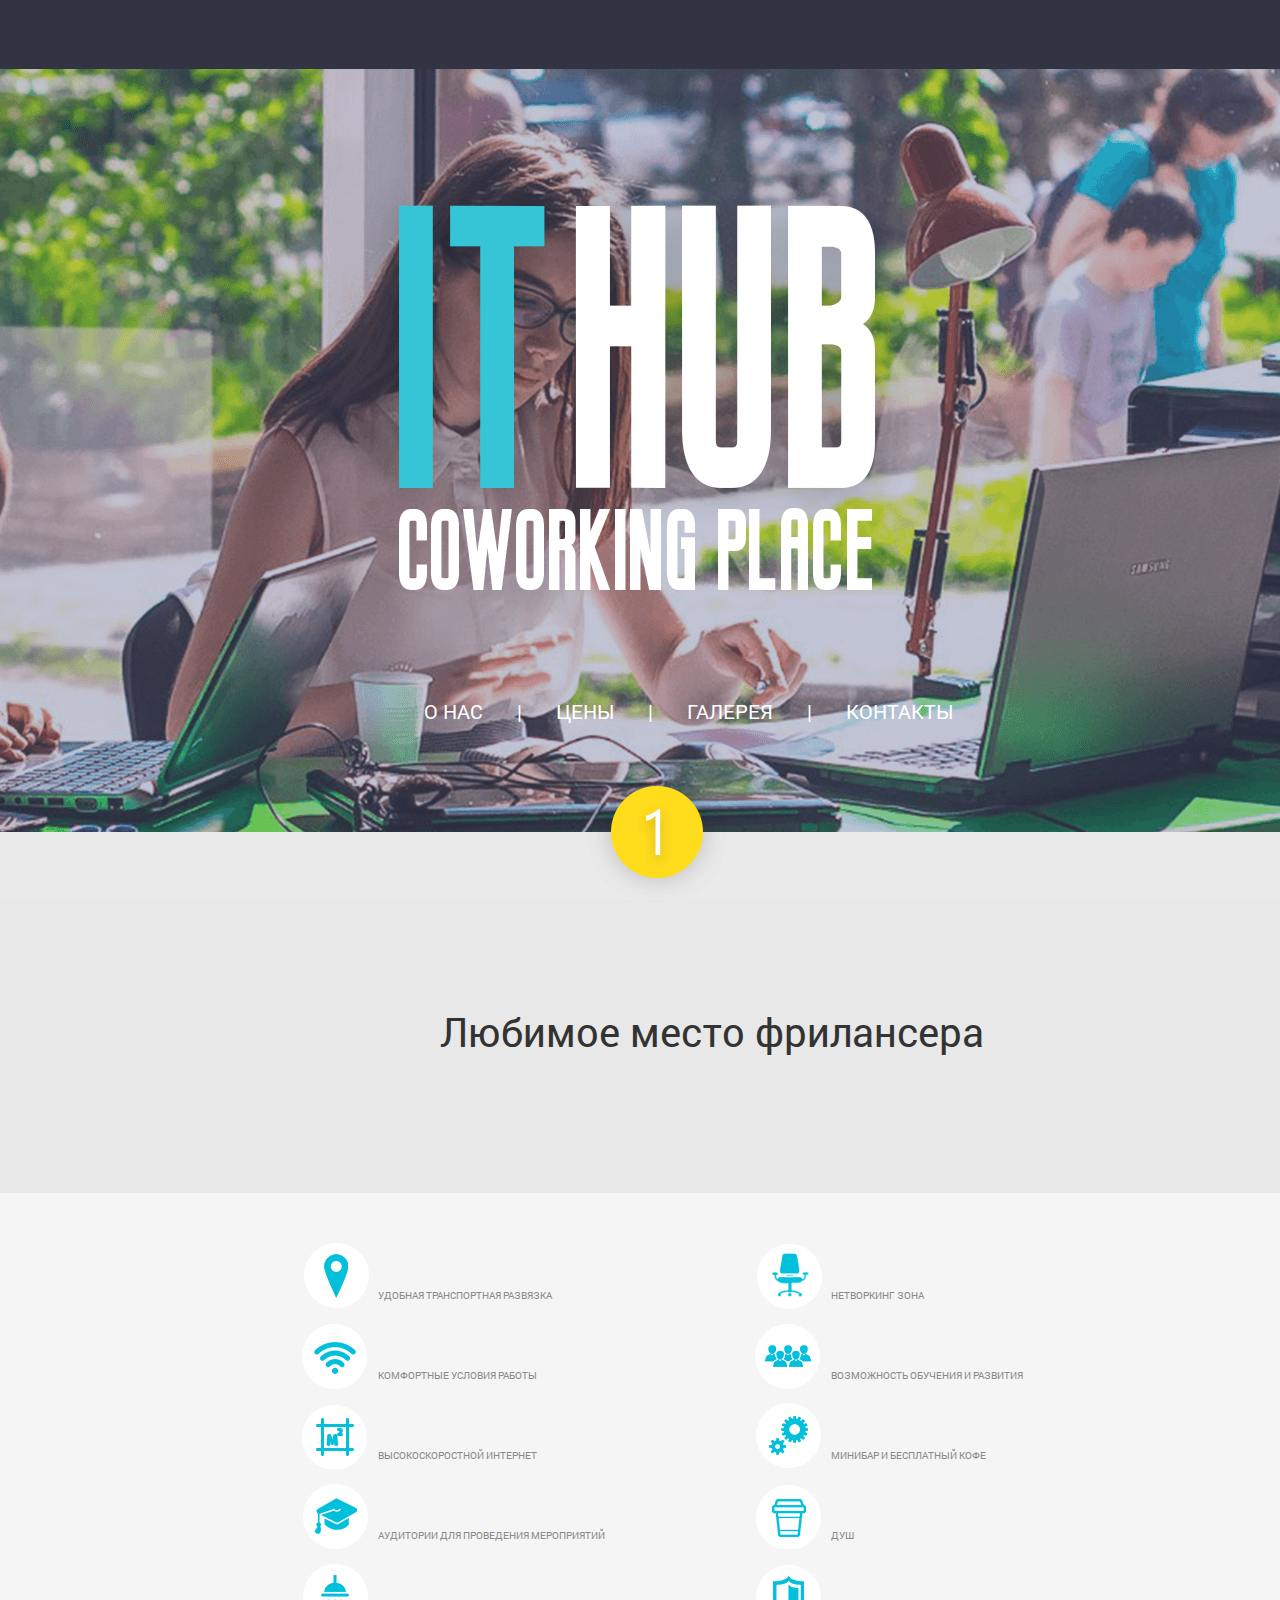
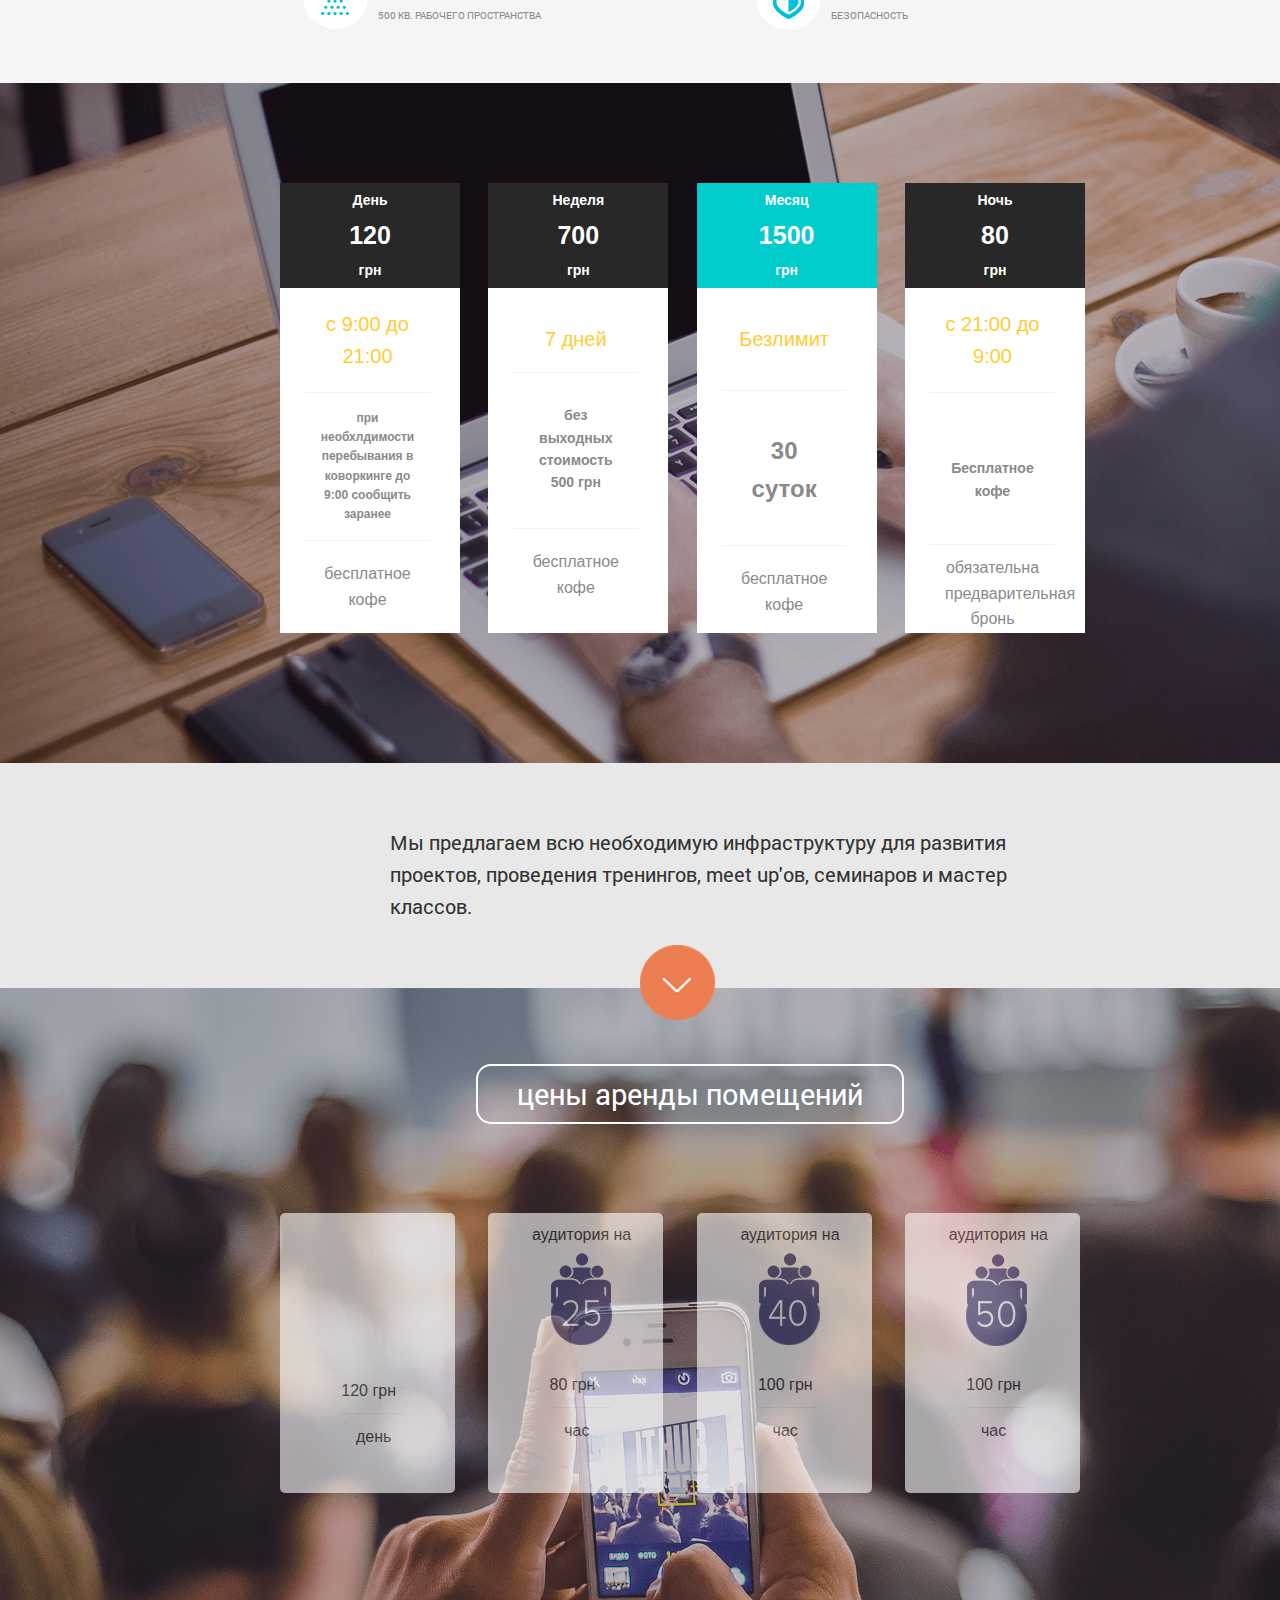
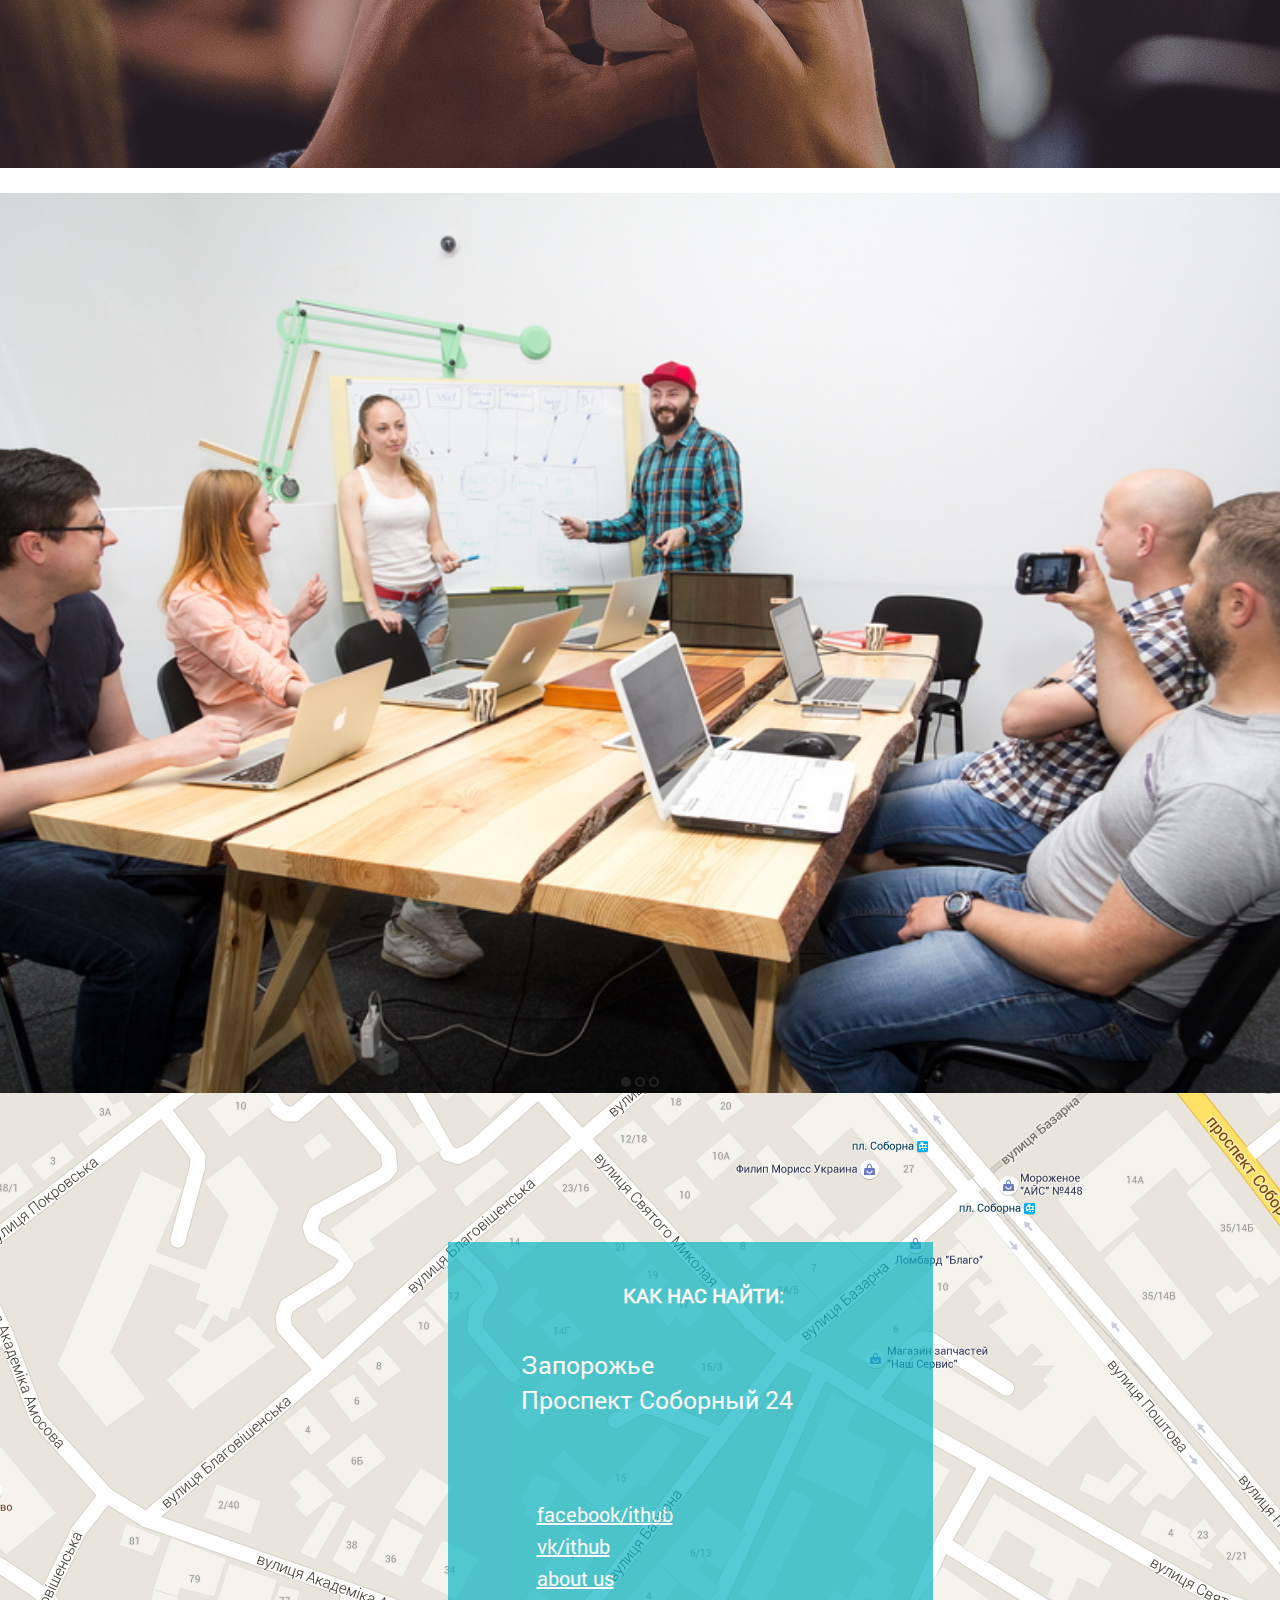
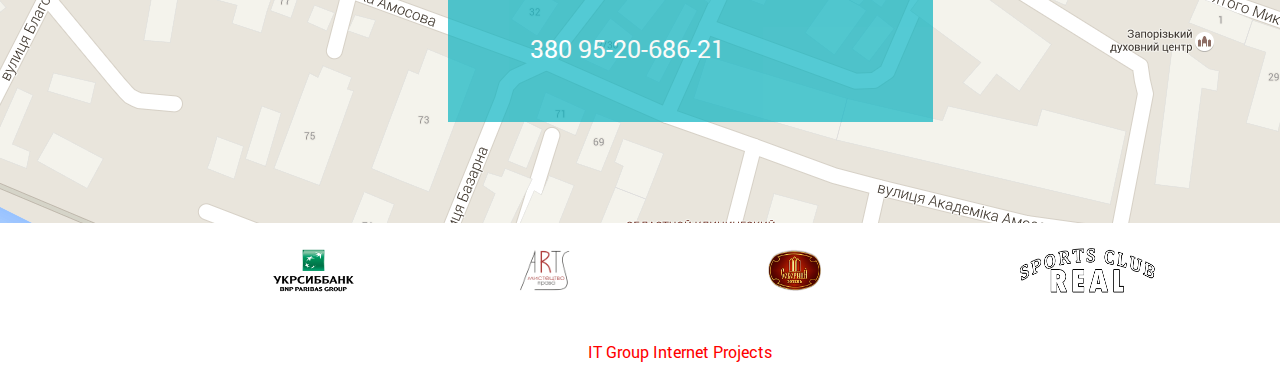
<file: public/v2/index.html>
<!DOCTYPE html>
<!--[if lt IE 7 ]><html class="ie ie6" lang="en"> <![endif]-->
<!--[if IE 7 ]><html class="ie ie7" lang="en"> <![endif]-->
<!--[if IE 8 ]><html class="ie ie8" lang="en"> <![endif]-->
<!--[if (gte IE 9)|!(IE)]><!--><html lang="ru"> <!--<![endif]-->

<head>

	<meta charset="utf-8">

	<title>IT Hub - коворкинг</title>
	<meta name="description" content="">

	<link rel="shortcut icon" href="img/favicon/favicon.ico" type="image/x-icon">
	<link rel="apple-touch-icon" href="img/favicon/apple-touch-icon.png">
	<link rel="apple-touch-icon" sizes="72x72" href="img/favicon/apple-touch-icon-72x72.png">
	<link rel="apple-touch-icon" sizes="114x114" href="img/favicon/apple-touch-icon-114x114.png">

	<meta http-equiv="X-UA-Compatible" content="IE=edge">
	<meta name="viewport" content="width=device-width, initial-scale=1, maximum-scale=1">

	<link rel="stylesheet" href="libs/bootstrap/css/bootstrap-grid.min.css">
	<link rel="stylesheet" href="libs/animate/animate.css">
	
	<link rel="stylesheet" href="css/fonts.css">
	<link rel="stylesheet" href="css/main.css">
	<link rel="stylesheet" href="css/media.css">

	<link rel="stylesheet" href="css/superslides.css">

	
	<link rel="stylesheet" href="css/full-slider.css">

	

</head>

<body>

	<!-- Здесь пишем код -->

	<div class="container-fluid">
		<div class="row">
				<div class="head"></div>
		</div>
	</div>

	<div class="container-fluid">
		<div class="row">
				<div class="head-menu">
					<div class="head-bg"></div>
					<div class="logo-hub"></div>
					<ul class="main-menu">
							<li><a href="#top1" class="scrollto">О НАС</a></li>
							<li><a>&nbsp;|&nbsp;</a></li>
							<li><a href="#top2" class="scrollto">ЦЕНЫ</a></li>
							<li><a>&nbsp;|&nbsp;</a></li>
							<li><a href="#top3" class="scrollto">ГАЛЕРЕЯ</a></li>
							<li><a>&nbsp;|&nbsp;</a></li>
							<li><a href="#top4" class="scrollto">КОНТАКТЫ</a></li>
					</ul>

				</div>
				<div class="icon-one"></div>
				<div class="container-fluid" id="top1">
					<div class="row">
						<div class="description" >
							<div class="col-md-12">
								<p class="title">Любимое место фрилансера</p>
								<!--<p class="desc">Это оборудованное всем необходимым пространство для занятия бизнесом или определенной работой которое любой желающий может взять в аренду</p>-->
							</div>
						</div>
					</div>
				</div>

				<div class="container-fluid">
					<div class="row">
						<div class="features">
							<div class="col-md-8 col-md-offset-3" id="feature1">
					            <div class="col-md-4 portfolio-item">
					                <p class="feature" id="place">удобная транспортная развязка </p>
					            </div>
					            <div class="col-md-4 portfolio-item">
					                <p class="feature" id="network">нетворкинг зона </p>
					            </div>  
					        </div>

					        <div class="col-md-8 col-md-offset-3" >
					            <div class="col-md-4 portfolio-item">
					                <p class="feature" id="comfort">комфортные условия работы</p>
					            </div>
					            <div class="col-md-4 portfolio-item">
					                <p class="feature" id="learning">возможность обучения и развития </p>
					            </div>  
					        </div>

					        <div class="col-md-8 col-md-offset-3">
					            <div class="col-md-4 portfolio-item">
					                <p class="feature" id="wifi">высокоскоростной интернет </p>
					            </div>
					            <div class="col-md-4 portfolio-item">
					                <p class="feature" id="coffe">минибар и бесплатный кофе </p>
					            </div>  
					        </div>

					        <div class="col-md-8 col-md-offset-3">
					            <div class="col-md-4 portfolio-item">
					                <p class="feature" id="m2">аудитории для проведения мероприятий </p>
					            </div>
					            <div class="col-md-4 portfolio-item">
					                <p class="feature" id="shower">душ </p>
					            </div>  
					        </div>

					        <div class="col-md-8 col-md-offset-3">
					            <div class="col-md-4 portfolio-item">
					                <p class="feature" id="event-place">500 кв. рабочего пространства </p>
					            </div>
					            <div class="col-md-4 portfolio-item">
					                <p class="feature" id="security">безопасность </p>
					            </div>  
					        </div>
						</div>
					</div>
				</div>

				<div class="price-block"  id="top2">
						<!--<div class="price-description">
								<p class="price-title">ЦЕНЫ АРЕНДЫ</p>
								<p class="price-desc">рабочего места в <span id="coworking_text">коворкинге</span></p>
						</div>-->
						
					<div class="container-fluid">
						<div class="row">
<!--

							<div class="price_card bravo">
								<div class="header">
									<span class="name">День</span>
									<span class="name">120</span>
									<span class="name">грн</span>
								</div>
								<ul class="price-features">
									<li>с 9:00 до 21:00</li>
									<li>при необхлдимости перебывания в коворкинге до 9:00 сообщить заранее</li>
									<li>бесплатное кофе</li>
								</ul>
							</div>

-->
							<div id="pricing">
								<div class="col-md-9">
									<div class="col-md-2 col-xs-2 col-md-offset-4">
										<div class="price_card bravo" id="first-card">
											<div class="header">
												<span class="name">День</span>
												<span class="name" id="price-card">120</span>
												<span class="name">грн</span>
											</div>
											<ul class="price-features">
												<li style="font-size:20px;color:#FFCC33;">с 9:00 до 21:00</li>
												<li style="font-size:12px;"><h4>при необхлдимости перебывания в коворкинге до 9:00 сообщить заранее</h4></li>
												<li>бесплатное кофе</li>
											</ul>
										</div>
									</div>
									<div class=" col-md-2  col-xs-2">
										<div class="price_card bravo" id="second-card">
											<div class="header">
												<span class="name">Неделя</span>
												<span class="name" id="price-card">700</span>
												<span class="name">грн</span>
											</div>
											<ul class="price-features">
												<li style="font-size:20px;color:#FFCC33;">7 дней</li>
												<li style="font-size:12px;"><h3>без выходных стоимость 500 грн</h3></li>
												<li>бесплатное кофе</li>
											</ul>
										</div>
									</div>
									<div class=" col-md-2  col-xs-2">
										<div class="price_card alpha" id="third-card">
											<div class="header">
												<span class="name">Месяц</span>
												<span class="name" id="price-card">1500</span>
												<span class="name">грн</span>
											</div>
											<ul class="price-features">
												<li style="font-size:20px;color:#FFCC33;">Безлимит</li>
												<li style="font-size:12px;"><h1>30 суток</h1></li>
												<li>бесплатное кофе</li>
											</ul>
										</div>
									</div>

									<div class=" col-md-2  col-xs-2">
										<div class="price_card bravo" id="fourth-card">
											<div class="header">
												<span class="name">Ночь</span>
												<span class="name" id="price-card">80</span>
												<span class="name">грн</span>
											</div>
											<ul class="price-features">
												<li style="font-size:20px;color:#FFCC33;">с 21:00 до 9:00</li>
												<li style="font-size:12px;"><h3>Бесплатное кофе</h3></li>
												<li>обязательна предварительная бронь</li>
											</ul>
										</div>
									</div>			
								</div>
							</div>

						</div>
					</div>

				</div>

				
				<div class="container-fluid">
					<div class="row">
						<div class="description2">
							<div class="col-md-12">
								<p class="title-desc-2 col-md-offset-4">Мы предлагаем всю необходимую инфраструктуру для развития проектов, проведения тренингов, meet up'ов, семинаров и мастер классов.</p>
							</div>
						</div>
					</div>
				</div>
				<div class="icon-two"></div>
				<div class="container-fluid">
					<div class="row">
						<div class="rent-space">
							<div class="auth-btn col-xs-2 col-md-2">
								<a class="btn green">&nbsp;&nbsp;цены аренды помещений&nbsp;&nbsp;</a>
							</div>
							<!--
							<div class="rent-card">
								<div class="rent-logo" id="skype-logo"></div>
								<div class="rent-desc">
									
								</div>
							</div>
							-->
				<div id="rent">
					<div class="col-md-9">
						<div class="col-md-2  col-xs-2 col-md-offset-4">
							<div class="rent-card">
								
								<div class="rent-logo" id="skype-logo"></div>
								<div class="rent-desc">
									<span>120 грн</span>
									<hr>
									<span id="day">день</span>
								</div>
							</div>
						</div>
						<div class=" col-md-2  col-xs-2">
							<div class="rent-card">
								<p class="rent-room">аудитория на</p>
								<div class="rent-logo" id="rentlogo2"></div>
								
									<div class="rent-desc">
									<span>80 грн</span>
									<hr>
									<span id="day">час</span>
								</div>
								
							</div>
						</div>
						<div class=" col-md-2  col-xs-2">
							<div class="rent-card">
								<p class="rent-room">аудитория на</p>
								<div class="rent-logo" id="rentlogo3"></div>
								
									<div class="rent-desc">
									<span>100 грн</span>
									<hr>
									<span id="day">час</span>
								</div>
								
							</div>
						</div>

						<div class=" col-md-2  col-xs-2">
							<div class="rent-card">
								<p class="rent-room">аудитория на</p>
								<div class="rent-logo" id="rentlogo4"></div>
								
									<div class="rent-desc">
									<span>100 грн</span>
									<hr>
									<span id="day">час</span>
								</div>
								
							</div>
						</div>			
					</div>

				</div>

			</div>
		</div>
	</div>


				<div id="slides">
				    <div class="slides-container"   id="top3">
				      <img src="img/src/1.jpg" alt="Cinelli">
				      <img src="img/src/2.jpg" width="800" height="553" alt="Surly">
				      <img src="img/src/3.jpg" width="800" height="553" alt="Cinelli">
				    <!--  <img src="img/src/4.jpg" width="1024" height="685" alt="Affinity">-->
				    </div>

				    <nav class="slides-navigation">
				      <a href="#" class="next"></a>
				      <a href="#" class="prev"></a>
				    </nav>
				</div>

				<div class="container-fluid" id="top4">
					<div class="row">
						<div class="contacts" ></div>
						<div class="contact-card">
								<div class="contact-header">
									<p class="contact-title" id="contact-title-1">КАК НАС НАЙТИ:</p>
									<p class="contact-title" id="contact-title-2">Запорожье</p>
									<p class="contact-title" id="contact-title-3"> Проспект Соборный 24</p>
								</div>
								<ul class="social-contacts">
									<li><a href="https://www.facebook.com/ithubcoworking/">facebook/ithub</a></li>
									<li><a href="http://vk.com/ithub_zp">vk/ithub</a></li>
									<li><a href="http://www.coworking.com.ua/#!it-hub-coworking-place/h1n2m">about us</a></li>
								</ul>
								<p class="contact-telephone">380 95-20-686-21</p>
							</div>
						</div>

					</div>
				</div>

				
					<div class="container-fluid">
						<div class="row">
						<div class="partners col-xs-12 col-md-12">
								<ul>
									<li class="col-xs-3 col-md-3"><img src="img/partners/1.png" width="91" height="45"></li>
									<li class="col-xs-3 col-md-3"><img src="img/partners/2.png" width="55" height="45"></li>
									<li class="col-xs-3 col-md-3"><img src="img/partners/3.png" width="55" height="45"></li>
									<li class="col-xs-3 col-md-3"><img src="img/partners/4.png" width="141" height="45"></li>
								</ul>
						</div>
					</div>
						<p class="col-md-3 col-md-offset-5 " id="it-group">IT Group Internet Projects</p>

					</div>
				</div>

			

	
	<div class="hidden"></div>

	<div class="loader">
		<div class="loader_inner"></div>
	</div>

	<!--[if lt IE 9]>
	<script src="libs/html5shiv/es5-shim.min.js"></script>
	<script src="libs/html5shiv/html5shiv.min.js"></script>
	<script src="libs/html5shiv/html5shiv-printshiv.min.js"></script>
	<script src="libs/respond/respond.min.js"></script>
	<![endif]-->
	  
	<script src="libs/modernizr/modernizr.js"></script>
	<script src="libs/jquery/jquery-1.11.2.min.js"></script>
	<script src="libs/waypoints/waypoints.min.js"></script>
	<script src="libs/animate/animate-css.js"></script>
	<script src="libs/plugins-scroll/plugins-scroll.js"></script>
	<script src="libs/plugins-scroll/jquery.superslides.js"></script>
	<script src="js/common.js"></script>
	<script>
	    $(function() {
	      $('#slides').superslides({
	        hashchange: true
	      });
	    });
	</script>
</body>
</html>
</file>
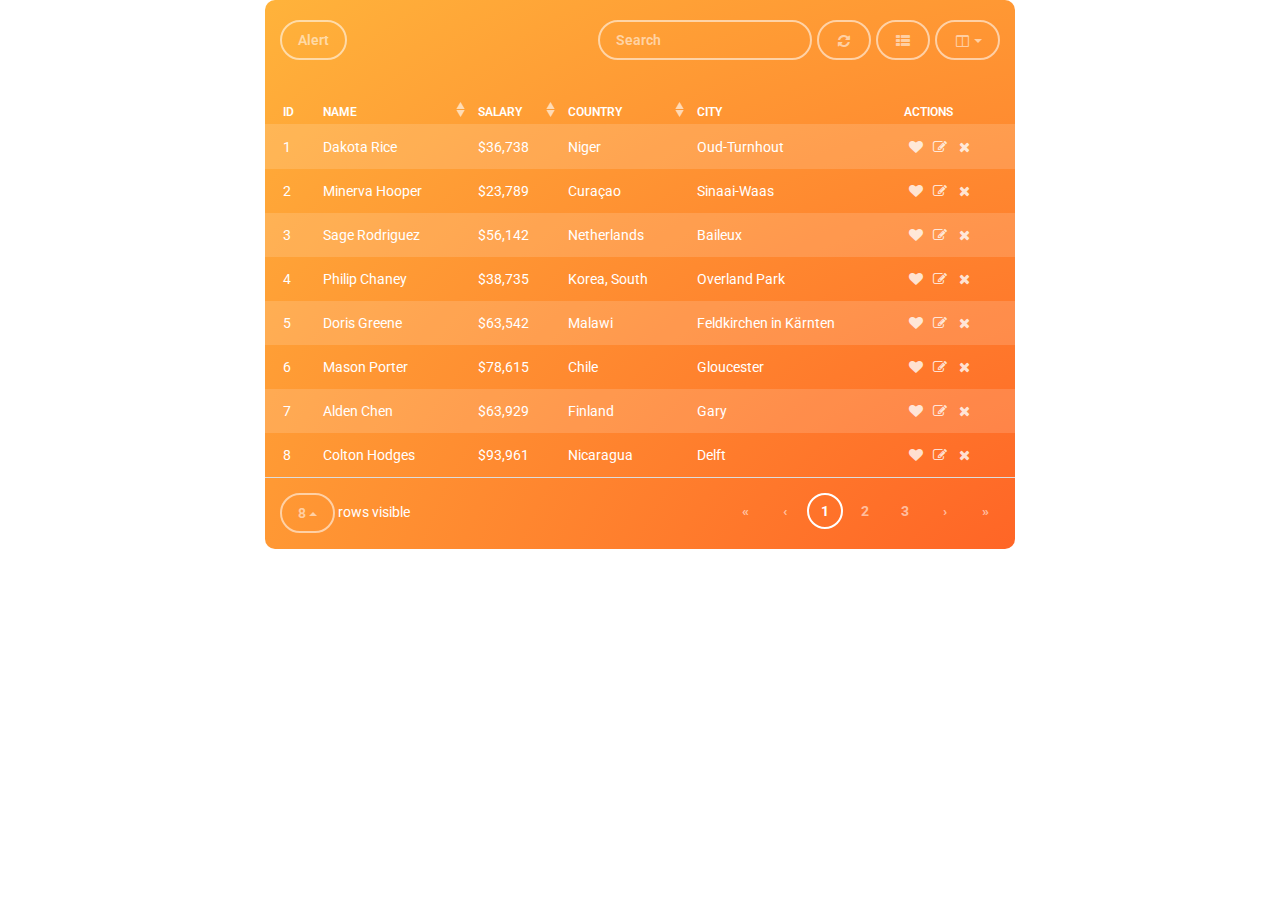
<file: public/admin/compact-table.html>
<!doctype html>
<html lang="en">
<head>
	<meta charset="utf-8" />
	<link rel="icon" type="image/png" href="assets/img/favicon.ico">
	<meta http-equiv="X-UA-Compatible" content="IE=edge,chrome=1" />
	
	<title>Fresh Bootstrap Table by Creative Tim</title>

	<meta content="width=device-width, initial-scale=1.0, maximum-scale=1.0, user-scalable=0" name="viewport" />
    
    <link href="assets/css/bootstrap.css" rel="stylesheet" />
    <link href="assets/css/fresh-bootstrap-table.css" rel="stylesheet" />
     
    <!--     Fonts and icons     -->
    <link href="http://maxcdn.bootstrapcdn.com/font-awesome/4.2.0/css/font-awesome.min.css" rel="stylesheet">
    <link href='http://fonts.googleapis.com/css?family=Roboto:400,700,300' rel='stylesheet' type='text/css'>
        
</head>
<body>

<div class="wrapper">
    <div class="container">
        <div class="row">
            <div class="col-md-8 col-md-offset-2">
                                
                <div class="fresh-table full-color-orange">
                <!--    Available colors for the full background: full-color-blue, full-color-azure, full-color-green, full-color-red, full-color-orange                  
                        Available colors only for the toolbar: toolbar-color-blue, toolbar-color-azure, toolbar-color-green, toolbar-color-red, toolbar-color-orange
                -->
                
                    <div class="toolbar">
                        <button id="alertBtn" class="btn btn-default">Alert</button>
                    </div>
                    
                    <table id="fresh-table" class="table">
                        <thead>
                            <th data-field="id">ID</th>
                        	<th data-field="name" data-sortable="true">Name</th>
                        	<th data-field="salary" data-sortable="true">Salary</th>
                        	<th data-field="country" data-sortable="true">Country</th>
                        	<th data-field="city">City</th>
                        	<th data-field="actions" data-formatter="operateFormatter" data-events="operateEvents">Actions</th>
                        </thead>
                        <tbody>
                            <tr>
                            	<td>1</td>
                            	<td>Dakota Rice</td>
                            	<td>$36,738</td>
                            	<td>Niger</td>
                            	<td>Oud-Turnhout</td>
                            	<td></td>
                            </tr>
                            <tr>
                            	<td>2</td>
                            	<td>Minerva Hooper</td>
                            	<td>$23,789</td>
                            	<td>Curaçao</td>
                            	<td>Sinaai-Waas</td>
                            	<td></td>
                            </tr>
                            <tr>
                            	<td>3</td>
                            	<td>Sage Rodriguez</td>
                            	<td>$56,142</td>
                            	<td>Netherlands</td>
                            	<td>Baileux</td>
                            	<td></td>
                            </tr>
                            <tr>
                            	<td>4</td>
                            	<td>Philip Chaney</td>
                            	<td>$38,735</td>
                            	<td>Korea, South</td>
                            	<td>Overland Park</td>
                            	<td></td>
                            </tr>
                            <tr>
                            	<td>5</td>
                            	<td>Doris Greene</td>
                            	<td>$63,542</td>
                            	<td>Malawi</td>
                            	<td>Feldkirchen in Kärnten</td>
                            	<td></td>
                            </tr>
                            <tr>
                            	<td>6</td>
                            	<td>Mason Porter</td>
                            	<td>$78,615</td>
                            	<td>Chile</td>
                            	<td>Gloucester</td>
                            	<td></td>
                            </tr>
                            <tr>
                            	<td>7</td>
                            	<td>Alden Chen</td>
                            	<td>$63,929</td>
                            	<td>Finland</td>
                            	<td>Gary</td>
                            	<td></td>
                            </tr>
                            <tr>
                            	<td>8</td>
                            	<td>Colton Hodges</td>
                            	<td>$93,961</td>
                            	<td>Nicaragua</td>
                            	<td>Delft</td>
                            	<td></td>
                            </tr>
                            <tr>
                            	<td>9</td>
                            	<td>Illana Nelson</td>
                            	<td>$56,142</td>
                            	<td>Heard Island</td>
                            	<td>Montone</td>
                            	<td></td>
                            </tr>
                            <tr>
                            	<td>10</td>
                            	<td>Nicole Lane</td>
                            	<td>$93,148</td>
                            	<td>Cayman Islands</td>
                            	<td>Cottbus</td>
                            	<td></td>
                            </tr>
                            <tr>
                            	<td>11</td>
                            	<td>Chaim Saunders</td>
                            	<td>$5,502</td>
                            	<td>Romania</td>
                            	<td>New Quay</td>
                            	<td></td>
                            </tr>
                            <tr>
                            	<td>12</td>
                            	<td>Josiah Simon</td>
                            	<td>$50,265</td>
                            	<td>Christmas Island</td>
                            	<td>Sint-Jans-Molenbeek</td>
                            	<td></td>
                            </tr>
                            <tr>
                            	<td>13</td>
                            	<td>Ila Poole</td>
                            	<td>$67,413</td>
                            	<td>Montenegro</td>
                            	<td>Pontevedra</td>
                            	<td></td>
                            </tr>
                            <tr>
                            	<td>14</td>
                            	<td>Shana Mejia</td>
                            	<td>$58,566</td>
                            	<td>Afghanistan</td>
                            	<td>Ballarat</td>
                            	<td></td>
                            </tr>
                            <tr>
                            	<td>15</td>
                            	<td>Lana Ryan</td>
                            	<td>$64,151</td>
                            	<td>Martinique</td>
                            	<td>Portobuffolè</td>
                            	<td></td>
                            </tr>
                            <tr>
                            	<td>16</td>
                            	<td>Daquan Bender</td>
                            	<td>$91,906</td>
                            	<td>Sao Tome and Principe</td>
                            	<td>Walhain-Saint-Paul</td>
                            	<td></td>
                            </tr>
                            <tr>
                            	<td>17</td>
                            	<td>Connor Wagner</td>
                            	<td>$86,537</td>
                            	<td>Germany</td>
                            	<td>Solihull</td>
                            	<td></td>
                            </tr>
                            <tr>
                            	<td>18</td>
                            	<td>Boris Horton</td>
                            	<td>$35,094</td>
                            	<td>Laos</td>
                            	<td>Saint-Mard</td>
                            	<td></td>
                            </tr>
                            <tr>
                            	<td>19</td>
                            	<td>Winifred Ryan</td>
                            	<td>$64,436</td>
                            	<td>Ireland</td>
                            	<td>Ronciglione</td>
                            	<td></td>
                            </tr>
                        </tbody>
                    </table>
                </div>
                
                
            </div>
        </div>
    </div>
</div>

</body>
    <script type="text/javascript" src="assets/js/jquery-1.11.2.min.js"></script>
    <script type="text/javascript" src="assets/js/bootstrap.js"></script>
    <script type="text/javascript" src="assets/js/bootstrap-table.js"></script>

    <script type="text/javascript">
        var $table = $('#fresh-table'),
            $alertBtn = $('#alertBtn'),
            full_screen = false;
            
        $().ready(function(){
            $table.bootstrapTable({
                toolbar: ".toolbar",
    
                showRefresh: true,
                search: true,
                showToggle: true,
                showColumns: true,
                pagination: true,
                striped: true,
                pageSize: 8,
                pageList: [8,10,25,50,100],
                
                formatShowingRows: function(pageFrom, pageTo, totalRows){
                    //do nothing here, we don't want to show the text "showing x of y from..." 
                },
                formatRecordsPerPage: function(pageNumber){
                    return pageNumber + " rows visible";
                },
                icons: {
                    refresh: 'fa fa-refresh',
                    toggle: 'fa fa-th-list',
                    columns: 'fa fa-columns',
                    detailOpen: 'fa fa-plus-circle',
                    detailClose: 'fa fa-minus-circle'
                }
            });
            
                        
            
            $(window).resize(function () {
                $table.bootstrapTable('resetView');
            });
    
            
            window.operateEvents = {
                'click .like': function (e, value, row, index) {
                    alert('You click like icon, row: ' + JSON.stringify(row));
                    console.log(value, row, index);
                },
                'click .edit': function (e, value, row, index) {
                    alert('You click edit icon, row: ' + JSON.stringify(row));
                    console.log(value, row, index);    
                },
                'click .remove': function (e, value, row, index) {
                    $table.bootstrapTable('remove', {
                        field: 'id',
                        values: [row.id]
                    });
            
                }
            };
            
            $alertBtn.click(function () {
                alert("You pressed on Alert");
            });
            
        });
            
    
        function operateFormatter(value, row, index) {
            return [
                '<a rel="tooltip" title="Like" class="table-action like" href="javascript:void(0)" title="Like">',
                    '<i class="fa fa-heart"></i>',
                '</a>',
                '<a rel="tooltip" title="Edit" class="table-action edit" href="javascript:void(0)" title="Edit">',
                    '<i class="fa fa-edit"></i>',
                '</a>',
                '<a rel="tooltip" title="Remove" class="table-action remove" href="javascript:void(0)" title="Remove">',
                    '<i class="fa fa-remove"></i>',
                '</a>'
            ].join('');
        }
    
            
    </script>
</html>
</file>
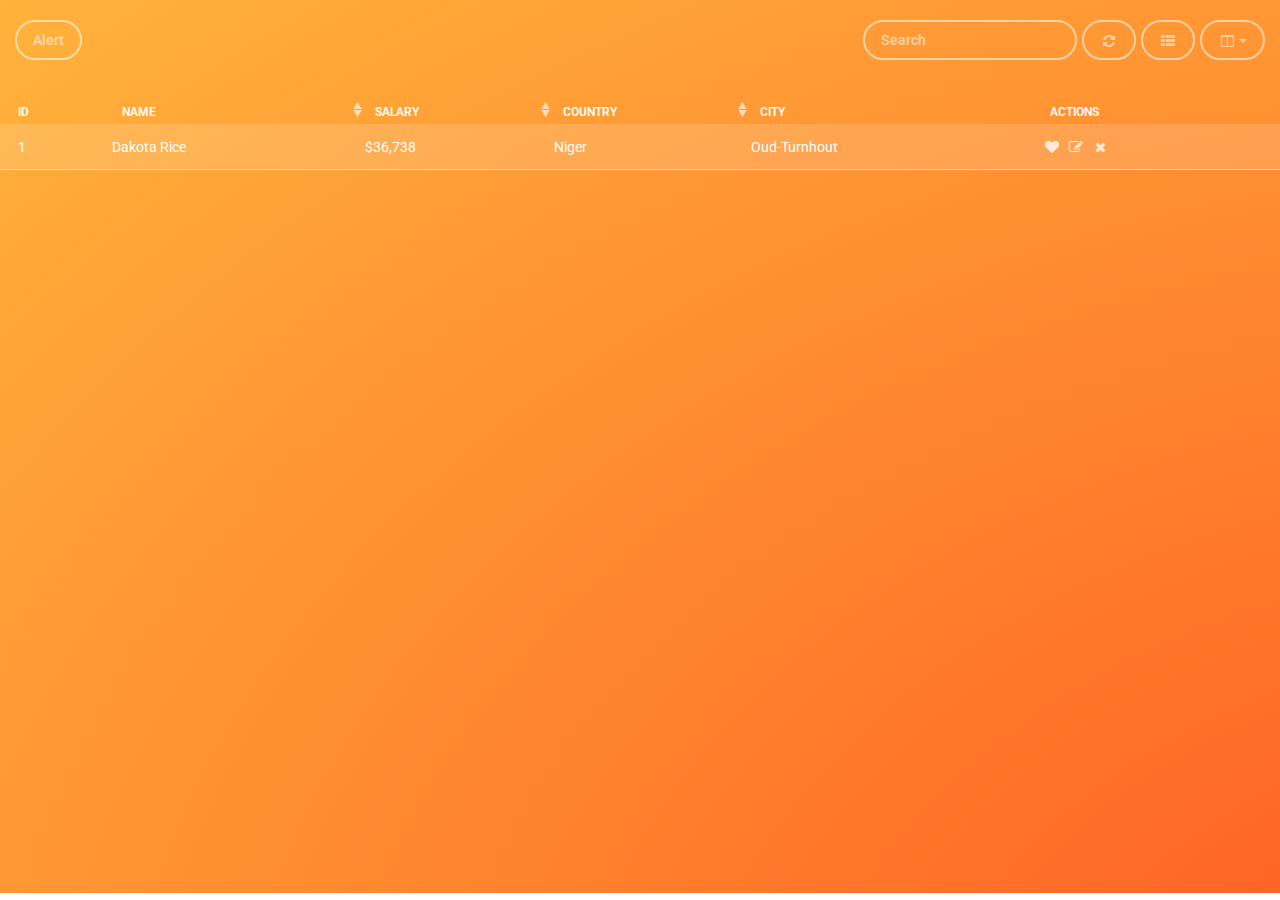
<file: public/admin/full-screen-table.html>
<!doctype html>
<html lang="en">
<head>
	<meta charset="utf-8" />
	<link rel="icon" type="image/png" href="assets/img/favicon.ico">
	<meta http-equiv="X-UA-Compatible" content="IE=edge,chrome=1" />
	
	<title>Fresh Bootstrap Table by Creative Tim</title>

	<meta content="width=device-width, initial-scale=1.0, maximum-scale=1.0, user-scalable=0" name="viewport" />
    
    <link href="assets/css/bootstrap.css" rel="stylesheet" />
    <link href="assets/css/fresh-bootstrap-table.css" rel="stylesheet" />

    <!--     Fonts and icons     -->
    <link href="http://maxcdn.bootstrapcdn.com/font-awesome/4.2.0/css/font-awesome.min.css" rel="stylesheet">
    <link href='http://fonts.googleapis.com/css?family=Roboto:400,700,300' rel='stylesheet' type='text/css'>
        
</head>
<body>

<div class="wrapper">
    <div class="fresh-table full-color-orange full-screen-table">
    <!--    Available colors for the full background: full-color-blue, full-color-azure, full-color-green, full-color-red, full-color-orange                  
            Available colors only for the toolbar: toolbar-color-blue, toolbar-color-azure, toolbar-color-green, toolbar-color-red, toolbar-color-orange
    -->
        
        <div class="toolbar">
            <button id="alertBtn" class="btn btn-default">Alert</button>
        </div>
        
        <table id="fresh-table" class="table">
            <thead>
                <th data-field="id">ID</th>
            	<th data-field="name" data-sortable="true">Name</th>
            	<th data-field="salary" data-sortable="true">Salary</th>
            	<th data-field="country" data-sortable="true">Country</th>
            	<th data-field="city">City</th>
            	<th data-field="actions" data-formatter="operateFormatter" data-events="operateEvents">Actions</th>
            </thead>
            <tbody>
                <tr>
                	<td>1</td>
                	<td>Dakota Rice</td>
                	<td>$36,738</td>
                	<td>Niger</td>
                	<td>Oud-Turnhout</td>
                	<td></td>
                </tr>
                
            </tbody>
        </table>
    </div>
    
</div>


</body>
    <script type="text/javascript" src="assets/js/jquery-1.11.2.min.js"></script>
    <script type="text/javascript" src="assets/js/bootstrap.js"></script>
    <script type="text/javascript" src="assets/js/bootstrap-table.js"></script>
        
    <script type="text/javascript">
        var $table = $('#fresh-table'),
            $alertBtn = $('#alertBtn'), 
            full_screen = false,
            window_height;
            
        $().ready(function(){
            
            window_height = $(window).height();
            table_height = window_height - 20;
            
            
            $table.bootstrapTable({
                toolbar: ".toolbar",

                showRefresh: true,
                search: true,
                showToggle: true,
                showColumns: true,
                pagination: true,
                striped: true,
                sortable: true,
                height: table_height,
                pageSize: 25,
                pageList: [25,50,100],
                
                formatShowingRows: function(pageFrom, pageTo, totalRows){
                    //do nothing here, we don't want to show the text "showing x of y from..." 
                },
                formatRecordsPerPage: function(pageNumber){
                    return pageNumber + " rows visible";
                },
                icons: {
                    refresh: 'fa fa-refresh',
                    toggle: 'fa fa-th-list',
                    columns: 'fa fa-columns',
                    detailOpen: 'fa fa-plus-circle',
                    detailClose: 'fa fa-minus-circle'
                }
            });
            
            window.operateEvents = {
                'click .like': function (e, value, row, index) {
                    alert('You click like icon, row: ' + JSON.stringify(row));
                    console.log(value, row, index);
                },
                'click .edit': function (e, value, row, index) {
                    alert('You click edit icon, row: ' + JSON.stringify(row));
                    console.log(value, row, index);    
                },
                'click .remove': function (e, value, row, index) {
                    $table.bootstrapTable('remove', {
                        field: 'id',
                        values: [row.id]
                    });
            
                }
            };
            
            $alertBtn.click(function () {
                alert("You pressed on Alert");
            });
        
            
            $(window).resize(function () {
                $table.bootstrapTable('resetView');
            });    
        });
        

        function operateFormatter(value, row, index) {
            return [
                '<a rel="tooltip" title="Like" class="table-action like" href="javascript:void(0)" title="Like">',
                    '<i class="fa fa-heart"></i>',
                '</a>',
                '<a rel="tooltip" title="Edit" class="table-action edit" href="javascript:void(0)" title="Edit">',
                    '<i class="fa fa-edit"></i>',
                '</a>',
                '<a rel="tooltip" title="Remove" class="table-action remove" href="javascript:void(0)" title="Remove">',
                    '<i class="fa fa-remove"></i>',
                '</a>'
            ].join('');
        }
       
    </script>

</html>
</file>
<file: public/v2/css/fonts.css>
@font-face {
	font-family: "RobotoRegular";
	src: url("../fonts/RobotoRegular/RobotoRegular.eot");
	src: url("../fonts/RobotoRegular/RobotoRegular.eot?#iefix") format("embedded-opentype"),
			 url("../fonts/RobotoRegular/RobotoRegular.woff") format("woff"),
			 url("../fonts/RobotoRegular/RobotoRegular.ttf") format("truetype");
	font-style: normal;
	font-weight: normal;
}
</file>
<file: public/v2/css/main.css>
*::-webkit-input-placeholder {
	color: #666;
	opacity: 1;
}
*:-moz-placeholder {
	color: #666;
	opacity: 1;
}
*::-moz-placeholder {
	color: #666;
	opacity: 1;
}
*:-ms-input-placeholder {
	color: #666;
	opacity: 1;
}

body input:focus:required:invalid,
body textarea:focus:required:invalid {

}
body input:required:valid,
body textarea:required:valid {

}

html.js .loader {
	background: none repeat scroll 0 0 #ffffff;
	bottom: 0;
	height: 100%;
	left: 0;
	position: fixed;
	right: 0;
	top: 0;
	width: 100%;
	z-index: 9999;
}
html.js .loader_inner {
	background-image: url("../img/preloader.gif");
	background-size: cover;
	background-repeat: no-repeat;
	background-position: center center;
	background-color: #fff;
	height: 60px;
	width: 60px;
	margin-top: -30px;
	margin-left: -30px;
	left: 50%;
	top: 50%;
	position: absolute;
}

body {
	font-family: sans-serif;
	font-size: 16px;
	min-width: 320px;
	position: relative;
	line-height: 1.6;
	font-family: "RobotoRegular", sans-serif;
	overflow-x: hidden;
}
.hidden {
	display: none;
}

.head{
	height:69px;
	width:100%;
	background-color:#191b2e;
}

.head-menu{
	height: 763px;
	position: relative;
}
.head-bg{
	position: absolute;
	height:inherit;
	width:100%;
	background-image: url("../img/headmenu.png");
	z-index: 1;
}
.logo-hub{
	position: absolute;
	height:450px;
	width:580px;
	margin-left:30%;
	margin-top: 8%;
	background: url("../img/logo_hub.png") no-repeat;
	z-index: 5;
}
.hub_map{
	background-color: grey;
}
.auth_link {
    position: absolute;
    text-decoration: none;
    color: white;
    margin-left: 50px;
    margin-top: 12px;
    /* width: inherit; */
    /* height: 50px; */
    font-size: 20px;
}

.auth_link:hover{
	text-decoration: none;
	color: white;
}

.main-menu{
	position: absolute;
	top: 80%;
	left: 30%;
	z-index: 9999;
	width:inherit;
	height: 50px;
}

.main-menu li{
	display: inline;
}

.main-menu li a{
	text-decoration: none;
	color: white;
	font-size: 20px;
	padding-right: 25px;
}

.icon-one{
	position:absolute;
	width:163px;
	height:163px;
	top:750px;
	left: 45%;
	z-index: 8;
	background:url("../img/1.png");
}

.description{
	top:-10px;
	height:361px;
	width: 100%;
	background-color:#e8e8e8;
}
.description .title{
	margin-top: 168px;
    margin-left: 26%;
    font-size: 40px;
    width: 55%;
    height: 35px;
}
.description .desc {
    margin-top: 45px;
    margin-left: 25%;
    height: 101px;
    width: 58%;
    font-size: 16px;
    text-transform: uppercase;
    color: rgb(138, 138, 138);
}

.features{
	height:490px;
	background-color: #f5f5f5;
}

.feature{
	text-decoration: none;
	color: rgb(138, 138, 138);
	text-align: left;
	text-transform:uppercase;
	font-size: 14px;
}

#feature1{
	margin-top:30px;
}


#place:before{
	content:url("../img/advantages/1.png");
	position: relative;
	top:10px;
	left:-8px;
}

#network:before{
	content:url("../img/advantages/2.png");
	position: relative;
	top:10px;
	left:-8px;
}

#comfort:before{
	content:url("../img/advantages/3.png");
	position: relative;
	top:10px;
	left:-10px;
}
#learning:before{
	content:url("../img/advantages/4.png");
	position: relative;
	top:10px;
	left:-10px;
}
#wifi:before{
	content:url("../img/advantages/5.png");
	position: relative;
	top:10px;
	left:-10px;
}
#coffe:before{
	content:url("../img/advantages/6.png");
	position: relative;
	top:10px;
	left:-10px;
}
#m2:before{
	content:url("../img/advantages/7.png");
	position: relative;
	top:10px;
	left:-10px;
}
#shower:before{
	content:url("../img/advantages/8.png");
	position: relative;
	top:10px;
	left:-10px;
}
#event-place:before{
	content:url("../img/advantages/9.png");
	position: relative;
	top:10px;
	left:-10px;
}
#security:before{
	content:url("../img/advantages/10.png");
	position: relative;
	top:10px;
	left:-10px;
}


.col-md-4 {
    width: 40%;
    height: 80px;
}
.col-md-offset-3 {
    margin-left: 29%;
}

.price-block{
	height:680px;
	background-image: url("../img/price_back.png");
}

.price-description{
	position: absolute;
	top: 1700px;
    left: 30%;
	z-index: 10;
	height:100px;
	width:40%;
	line-height: 5px;
}

.price-title{
	color:  #0bb4c2;
	font-size: 45px;
}
.price-desc{
	color:  #0bb4c2;
	font-size: 40px;
}

#coworking_text{
	background-color: white;
	color: black;
}

/*------------------------*/

@import url('http://fonts.googleapis.com/css?family=Indie+Flower');
@import url('http://fonts.googleapis.com/css?family=Open+Sans:300,400,700');

#first-card ul li:nth-child(2n){
	padding-top: 0px;
    padding-bottom: 0px;
}

#second-card ul li:nth-child(2n){
	 padding-top: 17px;
    padding-bottom: 20px;
}
#second-card ul li:first-child{
	padding-top: 35px;
    padding-bottom: 17px;
}

#third-card ul li:first-child{
	padding-top: 35px;
    padding-bottom: 35px;
}
#third-card ul li:nth-child(2n){
	padding-top: 25px;
    padding-bottom: 20px;
}
#fourth-card ul li:nth-child(2n){
	padding-top: 50px;
    padding-bottom: 28px;
}
#fourth-card ul li:nth-child(3n){
	padding-top: 10px;
    padding-bottom: 0px;
}

#pricing{
	position: absolute;
	margin-top: 25px;
	width: 100%;
	margin-top: 100px;
	/*margin: 100px auto;*/
	font-family: 'Open Sans', Helvetica;
}

.price_card{
	width: 180px;
	background: rgb(255, 255, 255);
	display: inline-table;
	top: 0;
}
.price_card:not(:last-child){
	margin-right: 40px;
}
.header{
	color: rgb(255, 255, 255);
	width: 180px;
	line-height: 5px;
}
.alpha .header{
	background: #00CCCC;
}
.bravo .header{
	background-color:#282828;
}
.charlie .header{
	background: rgb(48, 219, 181);
}
.price{
	width: 180px;
	height:50px;
	font-size: 60px;
	font-weight: 300;
	display: block;
	text-align: center;
	padding: 30px 0 10px;
}
.name{
	width: 180px;
	font-size: 14px;
	font-weight: 700;
	display: block;
	text-align: center;
	padding: 15px 0 15px;
}
.price-features{
	height: 345px;
	width:180px;
	list-style: none;
	text-align: center;
	color: rgb(138, 138, 138);
	margin: 0;
	padding: 0;
	padding-left: 15px;
}
.price-features li{
	margin: 0 10px;
	padding: 20px 15px;
	width: 125px;
}
.price-features li:not(:last-child){
	border: 1px solid rgb(242, 242, 242);
	border-top: 0;
	border-left: 0;
	border-right: 0;
}
button{
	color: rgb(255, 255, 255);
	border: 0;
	border-radius: 5px;
	height: 40px;
	width: 200px;
	display: block;
	font-weight: 700;
	font-size: 15px;
	text-transform: uppercase;
	margin: 20px auto 35px;
}
.alpha button{
	background: rgb(245, 166, 35);
}
.bravo button{
	background: rgb(246, 77, 77);
}
.charlie button{
	background: rgb(48, 219, 181);
}
.tip{
	font-family: 'Indie Flower';
	position: absolute;
	color: rgb(117, 117, 117);
	margin: 10px 5px;
}
.description2{
	height:250px;
	width: 100%;
	background-color:#e8e8e8;
}
.title-desc-2{
	height: 170px;
	margin-top:25px;
	margin-left: 30%;
	font-size:25px;
}

.icon-two{
	position:absolute;
	width:75px;
	height:75px;
	top:2545px;
	left: 46%;
	z-index: 8;
	background:url("../img/down.png") no-repeat;
}

.rent-space{
	position:relative;
	top:-25px;
	width:100%;
	height:780px;
	background-image: url("../img/2.png");
	/*background-color: grey;*/
	background-size: cover;
}

.partners{
	width:100%;
	height:100px;
	/*background-color: #e8e7e8;*/
}
.partners ul{
	margin-top:25px;
	margin-left: 15%;
}

.partners ul li {
	display: inline;
}
.partners ul li a {
	text-decoration: none;
	color: white;
	font-size: 25px;
	font-weight: 100;
	padding-right: 25px;
}
#partners-footer{
	width: 100%;
    background-color: red;
}

#it-group{
	color:red;
	padding-left: 50px;
}

.btn {
  cursor: pointer;
  margin: 0px;
  border-radius: 1px;
  text-decoration: none;
  padding-left: 25px;
  padding-right: 25px;
  padding-top: 5px;
  padding-bottom: 5px;
  font-size: 29px;
  transition: .3s;
  -webkit-transition: .3s;
  -moz-transition: .3s;
  -o-transition: .3s;
  display: inline-block;
}




.green {
  color: white;
  border: 2px white solid;
  border-radius: 15px;
}


.auth-btn{
	width: 470px;
	height:70px;
	margin-left: 36%;
	margin-top:5%;
	padding-top: 12px;
}

.contacts{
	width:100%;
	height:730px;
	background-image: url("../img/map.png");
}

.contact-card{
	width: 485px;
    height: 480px;
    position: absolute;
    bottom: 5%;
    left: 35%;
    z-index: 12;
    background-color: #0bb4c2;
    opacity: 0.7;
}

.contact-title{
	color:white;
}

#contact-title-1{
    width: 35%;
    font-weight: bold;
    margin-left: 36%;
    margin-top: 10%;
    font-size: 20px;
}

#contact-title-2{
	font-size: 25px;
    margin-left: 15%;
    margin-top: 60px;
    /* font-weight: normal; */
}
#contact-title-3{
	font-size: 25px;
    margin-left: 15%;

    /* font-weight: normal; */
}
.contact-header{
	width:100%;
	height:40%;
	line-height:10px;
}

.social-contacts{
	width: 50%;
    height: 22%;
    margin-left: 10%;
}
.social-contacts li{
	list-style:none;
}
.social-contacts li a{
	text-decoration: underline;
	color:white;
	font-size: 20px;
}
.contact-telephone{
	font-size: 25px;
    margin-left: 17%;
    color: white;
}

.rent-card{
	width:175px;
	height:280px;
	background-color: white;
	border-radius: 5px;
	opacity: 0.6;
}

.rent-desc{
	margin-top: 75px;
    margin-left: 35%;
    line-height: 5px;
    height: 50%;
    width: 35%;
}


#day{
	margin-left:24%;
}
.rent-logo{
	position: relative;
	width: 135px;
    height: 65px;
    margin-left:15px;
	top: 40px;
}
.rent-room{
	padding-left: 21%;
    top: -7px;
    position: absolute;
}
#skype-logo {
    margin-left: 23%;
    background: url("https://upload.wikimedia.org/wikipedia/commons/8/86/Microsoft_Skype_for_Business_logo.png");
    width: 100px;
    height: 100px;
    background-size: 100px 100px;
}
#rentlogo2{
	background: url("../img/25.png") no-repeat;
	width:62px;
	height:94px;
	margin-left:35%;
}
#rentlogo3{
	background: url("../img/40.png") no-repeat;
	width:62px;
	height:94px;
	margin-left:35%;
}

#rentlogo4{
	background: url("../img/50.png") no-repeat;
	width:62px;
	height:94px;
	margin-left:35%;
}

#rent{
	position: absolute;
	margin-top: 25px;
	width: 100%;
	margin-top: 225px;
	/*margin: 100px auto;*/
	font-family: 'Open Sans', Helvetica;
}

#price-card{
	width: 180px;
	font-size: 25px;
	font-weight: 700;
	display: block;
	text-align: center;
	padding: 15px 0 15px;
}
</file>
<file: public/v2/css/media.css>
/*==========  Desktop First Method  ==========*/

/* Large Devices, Wide Screens */
@media only screen and (max-width : 1200px) {

}

/* Medium Devices, Desktops */
@media only screen and (max-width : 992px) {

}

/* Small Devices, Tablets */
@media only screen and (max-width : 768px) {
	
	/*Disable Animation on Mobile Devices*/
	.animated {
		/*CSS transitions*/
		-o-transition-property: none !important;
		-moz-transition-property: none !important;
		-ms-transition-property: none !important;
		-webkit-transition-property: none !important;
		transition-property: none !important;
		/*CSS transforms*/
		-o-transform: none !important;
		-moz-transform: none !important;
		-ms-transform: none !important;
		-webkit-transform: none !important;
		transform: none !important;
		/*CSS animations*/
		-webkit-animation: none !important;
		-moz-animation: none !important;
		-o-animation: none !important;
		-ms-animation: none !important;
		animation: none !important;
	}

}

/* Extra Small Devices, Phones */
@media only screen and (max-width : 480px) {

}

/* Custom, iPhone Retina */
@media only screen and (max-width : 320px) {

}


/*==========  Mobile First Method  ==========*/

 
@media (min-width: 320px) and (max-width: 399px) { 
#contact-title-1 {
    width: 35%;
    font-weight: bold;
    margin-left: 36%;
    margin-top: 0%;
    font-size: 20px;
    padding-top: 25px;
}
.description{
    height: 200px;
}
.head-bg{
    background-size: cover;
}
.head-menu{
    height: 250px;
}
.logo-hub {
    margin-left: 24%;
    background-size: 180px 185px;
    width: 180px;
    height: 185px;
}
.main-menu{
    left:0%;
    top:0%;
}
.col-xs-2 {
    width: 45.666667%;
}

.main-menu li a {
    font-size: 11px;
    padding-right: 7px;
}
.description .title {
    text-align: center;
    margin-top: 0px;
    padding-top: 20%;
    font-size: 19px;
    margin-left: 18%;
    width: 70%;
}
.description .desc{
    margin-top: 0%;
    margin-left: 0%;
}
.description .desc {
    margin-top: 85px;
    margin-left: 23%;
    height: 101px;
    width: 70%;
    font-size: 12px;
    text-transform: uppercase;
    color: rgb(138, 138, 138);
}
#feature1 {
    margin-top: -15px;
}
.feature{
    font-size:8px;
}
.portfolio-item {
    width: 100%;
    height: 70px;
}
.features{
    height: 850px;
}
.col-xs-2 {
    width: 50.666667%;
    margin-left: 15%;
}
.icon-two {
    top: 2000px;
    display: none;
}
.icon-one{
    width: 140px;
    height: 140px;
    left: 28%;
    display: none;
}
.title-desc-2 {
    height: 170px;
    width: 100%;
    margin-top: 0px;
    padding-top: 10%;
    margin-left: 0%;
    font-size: 17px;
}
.auth-btn{
    width: 70%!important;
    margin-left:15%;
}
.contact-card {
    /* top: 6000px; */
    /* left: 3%; */
    bottom: 5%;
    width: 100%;
    height: 355px;
    position: inherit;
}
.contacts {
    display: none;
    /* width: 100%; */
    /* height: 15px; */
    /* background-image: url("../img/map.png"); */
}
.partners{
    display: none;
}
.col-md-offset-3 {
    margin-left: 0%;
}
.price_card {
    margin-top: 15px;
}
.price-block {
    height: 1990px;
}
.rent-space{
    height: 1330px;
}
#rent {
    margin-top: 145px;
}
.rent-card{
    margin-bottom: 10px;
}

#contact-title-1 {
    font-size: 13px;
}
#contact-title-3 {
    font-size: 21px;
}
.contact-telephone {
    padding-top: 15px;
}

a.btn.green{
    font-size: 20px;
}
#contact-title-2 {
    font-size: 25px;
    margin-left: 15%;
    margin-top: 45px;
    /* font-weight: normal; */
}

}

/* Extra Small Devices, Phones */
@media (min-width: 400px) and (max-width: 767px) { 
.head-menu {
    height: 300px;
}
.head-bg{
    background-size: cover;
}
.logo-hub{
    margin-left: 27%;
    /* padding-top: 125px; */
    background-size: 250px 187px;
    width: 250px;
    height: 250px
}
.main-menu{
	left:0%;
    top:70%;
}
.col-xs-2 {
    width: 45.666667%;
}

.main-menu li a {
    font-size: 11px;
    padding-right:20px; 
}
.description {
    height: 250px;
}
.description .title {
    text-align: center;
    margin-top: 0px;
    padding-top: 20%;
    font-size: 25px;
    margin-left: 15%;
    width: 70%;
}
.description .desc{
	margin-top: 0%;
    margin-left: 0%;
}
.description .desc {
    margin-top: 85px;
    margin-left: 23%;
    height: 101px;
    width: 70%;
    font-size: 12px;
    text-transform: uppercase;
    color: rgb(138, 138, 138);
}
#feature1 {
    margin-top: -15px;
}
.feature{
    font-size:11px;
}
.portfolio-item {
    width: 95%;
    height: 70px;
}
.features{
	height: 850px;
}
.col-xs-2 {
    width: 47.666667%;
}
.icon-two{
	top:3105px;
    display: none;
}
.icon-one {
    width: 100px;
    height: 100px;
    left: 36%;
    top:316px;
    left:42%;
    background-size: 100px 100px;
}
.title-desc-2 {
    text-align: center;
    height: 170px;
    width: 100%;
    margin-top: 0px;
    padding-top: 18%;
    margin-left: 0%;
    font-size: 17px;
}
.auth-btn{
	width: 70%!important;
	margin-left:15%;
}
.contact-card {
    bottom: 5%;
    left: 3%;
    width: 400px;
    height: 400px;
}
.partners{
    display: none;
}
.col-md-offset-3 {
    margin-left: 6%;
}
.price_card {
    margin-top: 15px;
}
.price-block {
    height: 1100px;
}
#rent {
    margin-top: 160px;
}
.rent-card{
    margin-bottom: 10px;
}

#contact-title-1 {
    font-size: 16px;
}

#it-group {
    color: red;
    padding-left: 25%;
}

}

/* Small Devices, Tablets */
@media (min-width: 768px) and (max-width: 991px) { 
.head-bg{
    background-size: cover;
}
.logo-hub{
	margin-left: 17%;
    width: 80%;
    height:100%;
}
.main-menu{
	left:18%;
}
.description .title {
    margin-top: 0px;
    padding-top: 135px;
    margin-left: 22%;
    font-size: 35px;
    width: 80%;
}
.description .desc{
	margin-top: 120px;
    margin-left: 30%;
}
#feature1 {
    margin-top: -15px;
}
.portfolio-item{
	width: 82%; 
    height: 70px; 
}
.features{
	height: 850px;
}
.col-xs-2 {
    width: 24.666667%;
}
.icon-two{
	top:2684px;
}
.title-desc-2 {
    height: 170px;
    width: 90%;
    margin-top: 0px;
    padding-top: 8%;
    margin-left: 11%;
    font-size: 25px;
}
.auth-btn{
	width: 470px!important;
	margin-left:22%;
}
.contact-card {
    bottom: 5%;
    left: 20%;
}

#it-group {
    color: red;
    margin-left: 35%;
    width: 300px;
}

}

/* Medium Devices, Desktops */
@media (min-width: 992px) and (max-width: 1199px) { 
	
.description .title {
    margin-top: 150px;
    margin-left: 25%;
    font-size: 36px;
    width: 61%;
    height: 35px;
}
.description .desc {
    margin-top: 45px;
    margin-left: 25%;
    height: 101px;
    width: 60%;
    font-size: 16px;
    text-transform: uppercase;
    color: rgb(138, 138, 138);
}
.col-md-2{
	width: 19.6%;
}
.col-md-offset-4 {
    margin-left:15%;
}
.col-md-9{
	width: 100%;
}
.title-desc-2 {
    width: 70%;
    height: 80px;
    padding-left: 7%;
}

.icon-two {
	display: none;
    top: 2657px;
    left: 49%;
}
.auth-btn{
	width: 470px!important;
	margin-left:30%;
}

.contact-card {
    bottom: 5%;
    left: 30%;
}

.main-menu {
  left: 26%;
}
#it-group {
    width: 30%;
}

}

/* Large Devices, Wide Screens */
@media (min-width: 1200px) and (max-width: 1800px) { 
.col-md-9 {
    width: 100%;
}

.col-md-offset-4 {
    margin-left: 20%;
}

.title-desc-2{
    padding-top: 3%;
    padding-left: 10%;
    font-size: 20px;
    width: 65%;
}
.icon-two{
	left: 50%;
}
.icon-one{
    left: 45%;
}
.main-menu {
    left: 30%;
}

.description .desc {
    margin-top: 70px;
    margin-left:25%;
}
.description .title {
    margin-left:34%;
}

.logo-hub {
    margin-left: 30%;
    width:60%;
}
.col-md-offset-3 {
  margin-left: 26%;
}

}

@media (min-width: 1024px) and (max-width: 1425px) { 
.col-md-offset-3 {
  margin-left: 22%;
}
.logo-hub {
    margin-left: 27%;
    width:60%;
}
.col-md-8 {
    width: 77.666667%;
}
.feature{
	font-size: 10px;
}
.col-md-4 {
    width: 47%;
    height: 80px;
}

}
</file>
<file: public/v2/css/superslides.css>
#slides {
  position: relative;
}
#slides .slides-container {
  display: none;
}
#slides .scrollable {
  *zoom: 1;
  position: relative;
  top: 0;
  left: 0;
  overflow-y: auto;
  -webkit-overflow-scrolling: touch;
  height: 100%;
}
#slides .scrollable:after {
  content: "";
  display: table;
  clear: both;
}

.slides-navigation {
  margin: 0 auto;
  position: absolute;
  z-index: 3;
  top: 46%;
  width: 100%;
}
.slides-navigation a {
  position: absolute;
  display: block;
}
.slides-navigation a.prev {
  left: 0;
}
.slides-navigation a.next {
  right: 0;
}

.slides-pagination {
  position: absolute;
  z-index: 3;
  bottom: 0;
  text-align: center;
  width: 100%;
}
.slides-pagination a {
  border: 2px solid #222;
  border-radius: 15px;
  width: 10px;
  height: 10px;
  display: -moz-inline-stack;
  display: inline-block;
  vertical-align: middle;
  *vertical-align: auto;
  zoom: 1;
  *display: inline;
  background-image: url("[data-uri]");
  margin: 2px;
  overflow: hidden;
  text-indent: -100%;
}
.slides-pagination a.current {
  background: #222;
}
</file>
<file: public/v2/css/full-slider.css>
/*!
 * Start Bootstrap - Full Slider HTML Template (http://startbootstrap.com)
 * Code licensed under the Apache License v2.0.
 * For details, see http://www.apache.org/licenses/LICENSE-2.0.
 */

html,
body {
    height: 100%;
}

.carousel,
.item,
.active {
    height: 100%;
}

.carousel-inner {
    height: 100%;
}

/* Background images are set within the HTML using inline CSS, not here */

.fill {
    width: 100%;
    height: 100%;
    background-position: center;
    -webkit-background-size: cover;
    -moz-background-size: cover;
    background-size: cover;
    -o-background-size: cover;
}

footer {
    margin: 50px 0;
}
</file>
